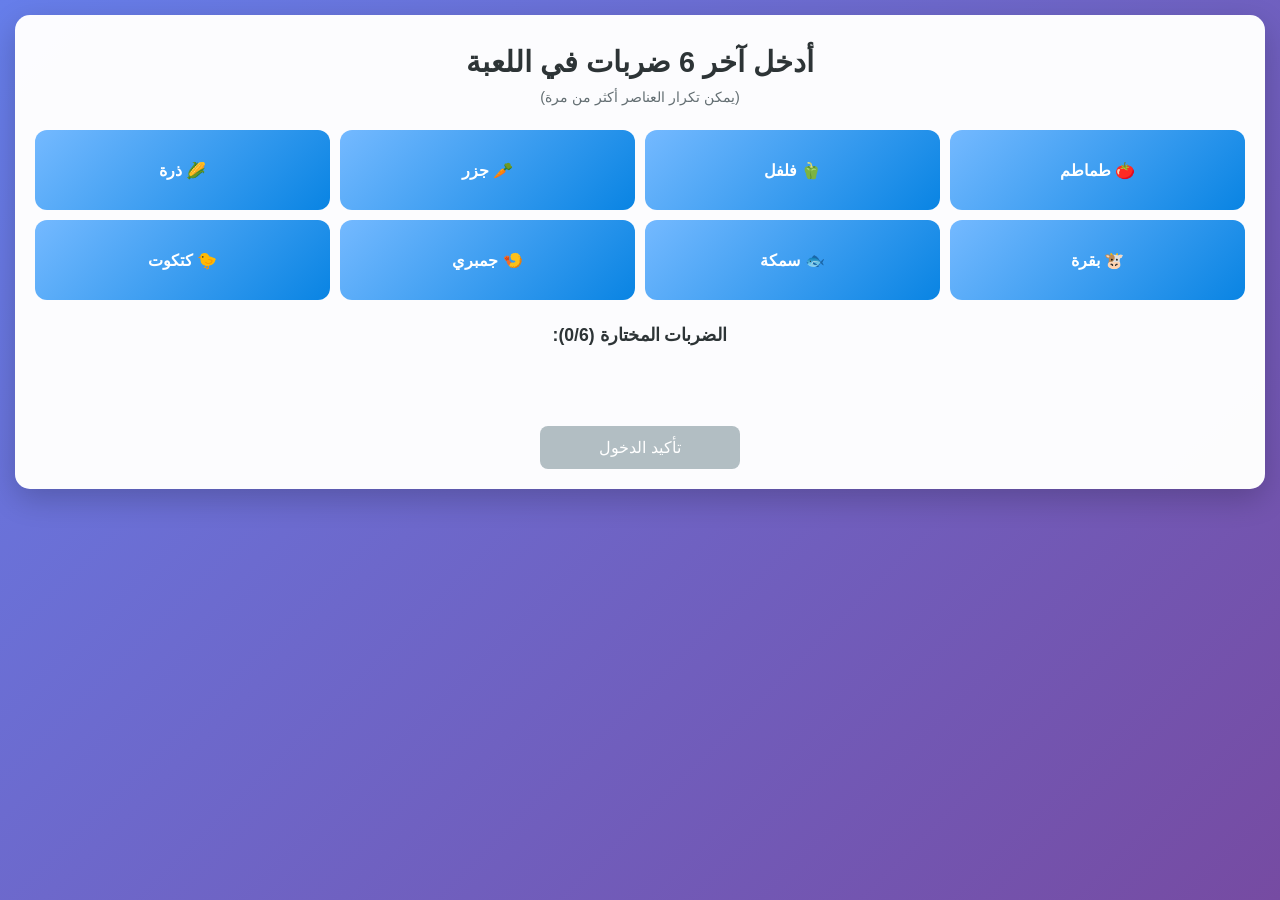
<file: gamir/index.html>
<!DOCTYPE html>
<html lang="ar" dir="rtl">
<head>
    <meta charset="UTF-8">
    <meta name="viewport" content="width=device-width, initial-scale=1.0">
    <title>لعبة التوقع - آخر 6 ضربات</title>
    <link rel="stylesheet" href="style.css">
</head>
<body>
    <div class="container">
        <!-- شاشة إدخال آخر 6 ضربات -->
        <div id="inputScreen" class="screen active">
            <h1>أدخل آخر 6 ضربات في اللعبة</h1>
            <p class="subtitle">(يمكن تكرار العناصر أكثر من مرة)</p>
            
            <div class="choices-grid">
                <div class="choice-item" data-value="🍅">🍅 طماطم</div>
                <div class="choice-item" data-value="🫑">🫑 فلفل</div>
                <div class="choice-item" data-value="🥕">🥕 جزر</div>
                <div class="choice-item" data-value="🌽">🌽 ذرة</div>
                <div class="choice-item" data-value="🐮">🐮 بقرة</div>
                <div class="choice-item" data-value="🐟">🐟 سمكة</div>
                <div class="choice-item" data-value="🍤">🍤 جمبري</div>
                <div class="choice-item" data-value="🐤">🐤 كتكوت</div>
            </div>
            
            <div class="selected-items">
                <h3>الضربات المختارة (<span id="selectedCount">0</span>/6):</h3>
                <div id="selectedList" class="selected-list"></div>
                <button id="confirmBtn" class="confirm-btn" disabled>تأكيد الدخول</button>
            </div>
        </div>

        <!-- شاشة التخمين -->
        <div id="guessScreen" class="screen">
            <!-- زر الرجوع في الأعلى يسار -->
            <button id="backBtn" class="back-btn-top">↶ الرجوع للبداية</button>
            
            <h1>توقع الضربة القادمة</h1>
            
            <div class="game-info">
                <div class="current-round">
                    <h3>الجولة الحالية:</h3>
                    <div id="currentRoundHits" class="round-hits"></div>
                </div>
            </div>

            <div class="predictions">
                <h3>التوقعات:</h3>
                <div class="prediction-category">
                    <h4>توقع 100%</h4>
                    <div id="prediction100" class="prediction-items"></div>
                </div>
                <div class="prediction-category">
                    <h4>توقع 50%</h4>
                    <div id="prediction50" class="prediction-items"></div>
                </div>
            </div>

            <div class="input-section">
                <h3>أدخل الضربة التي جاءت في اللعبة:</h3>
                <div class="input-buttons-single">
                    <button class="input-btn" data-value="🍅">🍅</button>
                    <button class="input-btn" data-value="🫑">🫑</button>
                    <button class="input-btn" data-value="🥕">🥕</button>
                    <button class="input-btn" data-value="🌽">🌽</button>
                    <button class="input-btn" data-value="🐮">🐮</button>
                    <button class="input-btn" data-value="🐟">🐟</button>
                    <button class="input-btn" data-value="🍤">🍤</button>
                    <button class="input-btn" data-value="🐤">🐤</button>
                </div>
            </div>

            <div class="missed-hits">
                <h3>الضربات الفائتة:</h3>
                <div id="missedHits" class="missed-display"></div>
            </div>

            <button id="nextRoundBtn" class="next-btn" disabled>➡️ الجولة التالية</button>
        </div>
    </div>

    <script src="script.js"></script>
</body>
</html>
</file>
<file: gamir/style.css>
* {
    margin: 0;
    padding: 0;
    box-sizing: border-box;
    font-family: 'Segoe UI', Tahoma, Geneva, Verdana, sans-serif;
}

body {
    background: linear-gradient(135deg, #667eea 0%, #764ba2 100%);
    min-height: 100vh;
    padding: 15px;
    color: #333;
}

.container {
    max-width: 100%;
    margin: 0 auto;
    background: rgba(255, 255, 255, 0.98);
    border-radius: 15px;
    padding: 20px;
    box-shadow: 0 10px 30px rgba(0, 0, 0, 0.2);
}

.screen {
    display: none;
}

.screen.active {
    display: block;
}

h1 {
    text-align: center;
    margin-bottom: 10px;
    color: #2d3436;
    font-size: 1.8rem;
    margin-top: 10px;
}

.subtitle {
    text-align: center;
    color: #636e72;
    margin-bottom: 25px;
    font-size: 0.9rem;
}

h3, h4 {
    color: #2d3436;
    margin-bottom: 12px;
    font-size: 1.1rem;
}

/* زر الرجوع في الأعلى */
.back-btn-top {
    position: absolute;
    top: 20px;
    left: 20px;
    background: linear-gradient(135deg, #fd79a8 0%, #e84393 100%);
    color: white;
    border: none;
    padding: 10px 15px;
    border-radius: 8px;
    font-size: 0.9rem;
    cursor: pointer;
    transition: all 0.3s ease;
    z-index: 100;
}

.back-btn-top:hover {
    transform: translateY(-2px);
    box-shadow: 0 5px 15px rgba(253, 121, 168, 0.4);
}

/* شاشة الإدخال */
.choices-grid {
    display: grid;
    grid-template-columns: repeat(4, 1fr);
    gap: 10px;
    margin-bottom: 25px;
}

.choice-item {
    background: linear-gradient(135deg, #74b9ff 0%, #0984e3 100%);
    color: white;
    padding: 15px 10px;
    border-radius: 12px;
    text-align: center;
    cursor: pointer;
    transition: all 0.3s ease;
    font-size: 1rem;
    font-weight: bold;
    position: relative;
    min-height: 80px;
    display: flex;
    flex-direction: column;
    justify-content: center;
    align-items: center;
}

.choice-item:hover {
    transform: translateY(-2px);
    box-shadow: 0 5px 15px rgba(116, 185, 255, 0.4);
}

.choice-item.selected {
    background: linear-gradient(135deg, #00b894 0%, #00a085 100%);
}

.choice-count {
    position: absolute;
    top: 5px;
    right: 5px;
    background: rgba(255, 255, 255, 0.9);
    color: #0984e3;
    border-radius: 50%;
    width: 22px;
    height: 22px;
    font-size: 0.7rem;
    display: flex;
    align-items: center;
    justify-content: center;
    font-weight: bold;
}

.selected-items {
    text-align: center;
}

.selected-list {
    display: flex;
    justify-content: center;
    gap: 8px;
    margin: 15px 0;
    flex-wrap: wrap;
    min-height: 50px;
}

.selected-hit {
    background: #ddd;
    padding: 8px 12px;
    border-radius: 8px;
    font-size: 1.3rem;
    min-width: 45px;
    position: relative;
}

.selected-hit .remove-btn {
    position: absolute;
    top: -5px;
    right: -5px;
    background: #ff7675;
    color: white;
    border: none;
    border-radius: 50%;
    width: 18px;
    height: 18px;
    font-size: 0.6rem;
    cursor: pointer;
    display: none;
}

.selected-hit:hover .remove-btn {
    display: flex;
    align-items: center;
    justify-content: center;
}

.confirm-btn {
    background: linear-gradient(135deg, #00b894 0%, #00a085 100%);
    color: white;
    border: none;
    padding: 12px 25px;
    border-radius: 8px;
    font-size: 1rem;
    cursor: pointer;
    transition: all 0.3s ease;
    width: 100%;
    max-width: 200px;
}

.confirm-btn:disabled {
    background: #b2bec3;
    cursor: not-allowed;
    transform: none;
}

.confirm-btn:not(:disabled):hover {
    transform: translateY(-2px);
    box-shadow: 0 5px 15px rgba(0, 184, 148, 0.4);
}

/* شاشة التخمين */
.game-info {
    margin-bottom: 25px;
}

.current-round {
    text-align: center;
}

.round-hits {
    display: flex;
    gap: 8px;
    justify-content: center;
    flex-wrap: nowrap;
    overflow-x: auto;
    padding: 10px 5px;
    max-width: 100%;
}

.round-hit {
    background: #74b9ff;
    color: white;
    padding: 12px;
    border-radius: 8px;
    font-size: 1.3rem;
    min-width: 50px;
    text-align: center;
    flex-shrink: 0;
}

.round-hit.new {
    background: #00b894;
    animation: pulse 0.5s ease-in-out;
}

@keyframes pulse {
    0% { transform: scale(1); }
    50% { transform: scale(1.1); }
    100% { transform: scale(1); }
}

.missed-hits {
    margin-bottom: 25px;
}

.missed-display {
    display: flex;
    gap: 8px;
    justify-content: center;
    flex-wrap: wrap;
}

.missed-item {
    background: #ff7675;
    color: white;
    padding: 8px 12px;
    border-radius: 6px;
    font-size: 1.1rem;
}

.predictions {
    display: grid;
    grid-template-columns: 1fr 1fr;
    gap: 20px;
    margin-bottom: 25px;
}

.prediction-category {
    text-align: center;
}

.prediction-items {
    display: grid;
    grid-template-columns: 1fr 1fr;
    gap: 8px;
}

.prediction-item {
    background: #ffeaa7;
    padding: 15px;
    border-radius: 8px;
    font-size: 1.6rem;
    cursor: pointer;
    transition: all 0.3s ease;
    text-align: center;
}

.prediction-item:hover {
    transform: scale(1.05);
}

.prediction-100 {
    background: linear-gradient(135deg, #a29bfe 0%, #6c5ce7 100%);
    color: white;
}

.prediction-50 {
    background: linear-gradient(135deg, #fd79a8 0%, #e84393 100%);
    color: white;
}

/* قسم الإدخال - سطر واحد */
.input-section {
    text-align: center;
    margin-bottom: 25px;
    padding: 15px;
    background: #f8f9fa;
    border-radius: 12px;
}

.input-buttons-single {
    display: flex;
    justify-content: center;
    gap: 8px;
    margin-top: 12px;
    flex-wrap: nowrap;
    overflow-x: auto;
    padding: 5px;
    max-width: 100%;
}

.input-btn {
    background: #b2bec3;
    border: none;
    padding: 12px;
    border-radius: 8px;
    font-size: 1.3rem;
    cursor: pointer;
    transition: all 0.3s ease;
    min-width: 50px;
    flex-shrink: 0;
}

.input-btn:hover {
    background: #74b9ff;
    transform: scale(1.05);
}

.input-btn.selected {
    background: #00b894;
    transform: scale(1.1);
}

.input-btn:disabled {
    background: #ddd;
    cursor: not-allowed;
    transform: none;
}

/* زر الجولة التالية */
.next-btn {
    background: linear-gradient(135deg, #00b894 0%, #00a085 100%);
    color: white;
    border: none;
    padding: 15px 25px;
    border-radius: 8px;
    font-size: 1rem;
    cursor: pointer;
    transition: all 0.3s ease;
    width: 100%;
    max-width: 200px;
    display: block;
    margin: 0 auto;
}

.next-btn:hover {
    transform: translateY(-2px);
    box-shadow: 0 5px 15px rgba(0, 184, 148, 0.4);
}

.next-btn:disabled {
    background: #b2bec3;
    cursor: not-allowed;
    transform: none;
}

/* تحسينات للجوال */
@media (max-width: 768px) {
    .container {
        padding: 15px;
        border-radius: 12px;
    }
    
    h1 {
        font-size: 1.5rem;
        margin-top: 5px;
    }
    
    .back-btn-top {
        top: 15px;
        left: 15px;
        padding: 8px 12px;
        font-size: 0.8rem;
    }
    
    .choices-grid {
        grid-template-columns: repeat(2, 1fr);
        gap: 8px;
    }
    
    .choice-item {
        padding: 12px 8px;
        font-size: 0.9rem;
        min-height: 70px;
    }
    
    .round-hits {
        gap: 6px;
        padding: 8px 3px;
    }
    
    .round-hit {
        padding: 10px;
        font-size: 1.2rem;
        min-width: 45px;
    }
    
    .input-buttons-single {
        gap: 6px;
    }
    
    .input-btn {
        padding: 10px;
        font-size: 1.2rem;
        min-width: 45px;
    }
    
    .predictions {
        grid-template-columns: 1fr;
        gap: 15px;
    }
    
    .prediction-item {
        padding: 12px;
        font-size: 1.4rem;
    }
}

@media (max-width: 480px) {
    body {
        padding: 10px;
    }
    
    .container {
        padding: 12px;
    }
    
    h1 {
        font-size: 1.3rem;
    }
    
    .choices-grid {
        grid-template-columns: 1fr;
    }
    
    .choice-item {
        min-height: 60px;
    }
    
    .round-hits {
        justify-content: flex-start;
    }
    
    .input-buttons-single {
        justify-content: flex-start;
    }
    
    .selected-list {
        justify-content: flex-start;
    }
    
    .missed-display {
        justify-content: flex-start;
    }
}

@media (max-width: 360px) {
    .round-hit {
        min-width: 40px;
        padding: 8px;
        font-size: 1.1rem;
    }
    
    .input-btn {
        min-width: 40px;
        padding: 8px;
        font-size: 1.1rem;
    }
    
    .prediction-item {
        padding: 10px;
        font-size: 1.2rem;
    }
}
</file>
